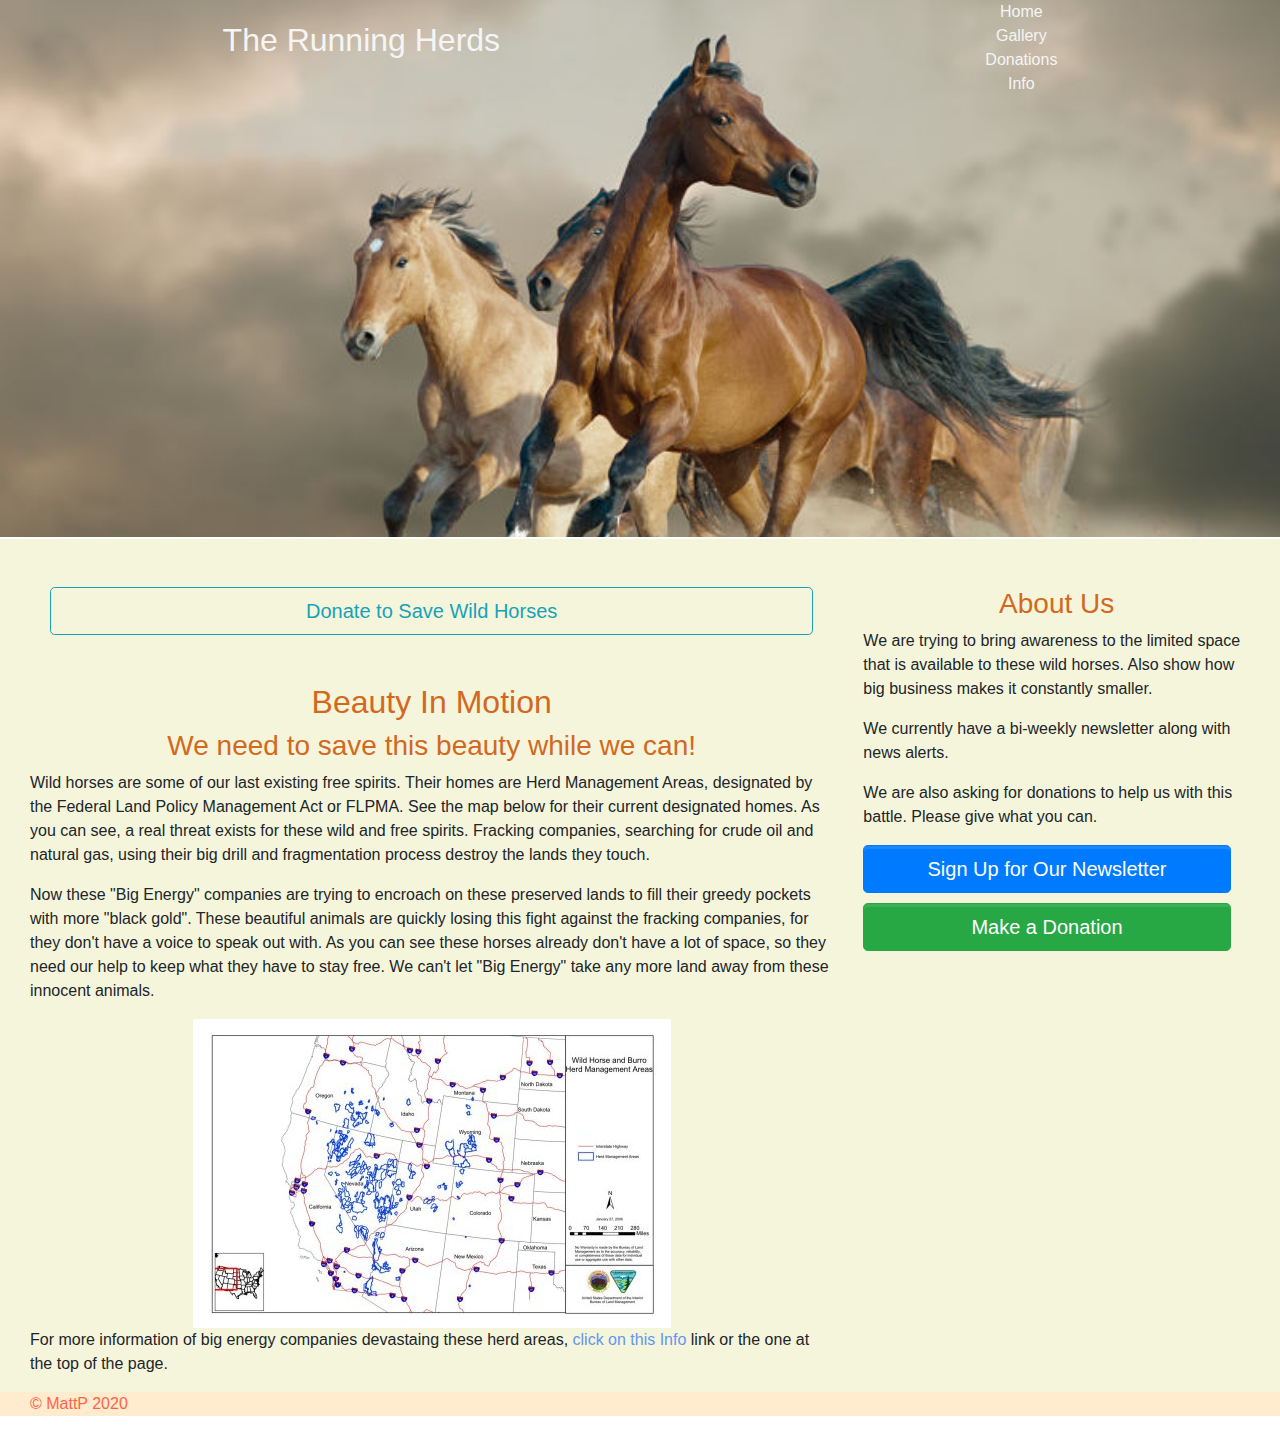
<file: index.html>
<!DOCTYPE: html>
<!--I want to make a site-->
<html>
    <head>
        <meta charset="UTF-8" />
    <meta name="viewport" content="width=device-width, initial-scale=1.0" />
        <title>Horses</title>
        <link rel="stylesheet" href="https://stackpath.bootstrapcdn.com/bootstrap/4.4.1/css/bootstrap.min.css" integrity="sha384-Vkoo8x4CGsO3+Hhxv8T/Q5PaXtkKtu6ug5TOeNV6gBiFeWPGFN9MuhOf23Q9Ifjh" crossorigin="anonymous">
        <link href="normalize.css" rel="stylesheet"/>
        <link href="styles.css" rel="stylesheet"/>
    </head>
    
    <body>
      <div class="header-container">
        <header class="wrapper">
         <h1 class="title">The Running Herds</h1>
          <nav>
            <ul>
                <li><a href="#">Home</a></li>
                <li><a href="gallery.html">Gallery</a></li>
                <li><a href="#">Donations</a></li>
                <li><a href="https://wildhorseeducation.org/" target="_blank">Info</a></li>
            </ul>
          </nav>
        </header>
      </div>
      <div class= "container-fluid row">
        <main class="col-md-8">
             <!-- callout button -->
            <button type="button" class="btn btn-outline-info btn-lg d-block mx-auto my-5" data-toggle="modal" data-target="#donate">Donate to Save Wild Horses</button>
            <div class="open_statement">
                <h2 >Beauty In Motion</h2>
                <h3>We need to save this beauty while we can!</h3>
            </div>
            <p>Wild horses are some of our last existing free spirits. Their homes are Herd Management Areas, designated by the Federal Land Policy Management Act or FLPMA. See the map below for their current designated homes. As you can see, a real threat exists for these wild and free spirits. Fracking companies, searching for crude oil and natural gas, using their big drill and fragmentation process destroy the lands they touch.</p>
            <p>Now these "Big Energy" companies are trying to encroach on these preserved lands to fill their greedy pockets with more "black gold". These beautiful animals are quickly losing this fight against the fracking companies, for they don't have a voice to speak out with. As you can see these horses already don't have a lot of space, so they need our help to keep what they have to stay free. We can't let "Big Energy" take any more land away from these innocent animals.</p>
            <img src="img/western_us_hma.jpg" alt="HMA map" class="hma_map">
            <p>For more information of big energy companies devastaing these herd areas, <a href="https://wildhorseeducation.org/questions-and-answers/big-energy-and-wild-horses/" target="_blank">click on this Info</a> link or the one at the top of the page.</p>
        </main>
        
        <aside class="col-md-4">
            <h3 class="about">About Us</h3>
            <p>We are trying to bring awareness to the limited space that is available to these wild horses. Also show how big business makes it constantly smaller.</p>
            <p>We currently have a bi-weekly newsletter along with news alerts.</p>
            <p>We are also asking for donations to help us with this battle. Please give what you can.</p>
            <button type="button" class="newsletter_btn btn btn-primary btn-lg">Sign Up for Our Newsletter</button>
            <button type="button" class="btn btn-success btn-lg" data-toggle="modal" data-target="#donate">Make a Donation</button>
      
        <!--Newsletter Sign-Up-->
      <div id="newsletter">
        <form action="index.html" method="post">
        <h1>Newsletter Sign Up</h1>
        <fieldset>
            <label for="name">Name:</label>
            <input type="text" id="name" name="user_name">

            <label for="mail">Email:</label>
            <input type="email" id="mail" name="user_email">
            
            <label for="phone">Phone:</label>
            <input type="phone" id="phone" name="user_phone">
            
            <label>Age:</label><br>
            <input type="radio" id="under_13" name="user_age"><label for="under_13" class="light">Under 13</label><br>
            <input type="radio" id="over_13" name="user_age"><label for="over_13" class="light">13 or Older</label><br>
            
            <label>Types of Notification:</label><br>
            <input type="checkbox" id="email" value="notification_email" name="user_notification"><label for="email" class="light">Email</label><br>
            <input type="checkbox" id="txt-sms" value="notification_txt-sms" name="user_notifaction"><label for="txt-sms" class="light">Text or SMS</label>
        </fieldset>
        <button type="submit" id="submit">Sign Up</button>
      </form>
     </div><!--End of Newsletter Sign Up-->
    </aside>
   </div><!--/end container div-->
        <footer>
            <p>&copy; MattP 2020</p>
        </footer>
        
         <!--=====================================
        FORM MODAL
       =====================================-->

     <div class="modal fade" id="donate" tabindex="-1" role="dialog" aria-labelledby="donate" aria-hidden="true">
      <div class="modal-dialog" role="document">
        <div class="modal-content">
          <div class="modal-header">
            <h5 class="modal-title" id="makeADonation">Make A Donation</h5>
            <button type="button" class="close" data-dismiss="modal" aria-label="Close">
              <span aria-hidden="true">&times;</span>
            </button>
          </div>
          <div class="modal-body">
            <!-- donation form -->
            <form id="donate_form" class="needs-validation" novalidate>
              <div class="form-row">
                <div class="col-md-4 mb-3">
                  <label for="validationCustom01">First name</label>
                  <input type="text" class="form-control" id="validationCustom01" placeholder="Oliver" required>
                  <div class="valid-feedback">
                    Looks good!
                  </div>
                </div>
                <div class="col-md-4 mb-3">
                  <label for="validationCustom02">Last name</label>
                  <input type="text" class="form-control" id="validationCustom02" placeholder="Stone" required>
                  <div class="valid-feedback">
                    Looks good!
                  </div>
                </div>
                <div class="col-md-4 mb-3">
                  <label for="validationCustomEmail">Email</label>
                  <div class="input-group">
                    <div class="input-group-prepend">
                      <span class="input-group-text" id="inputGroupPrepend">@</span>
                    </div>
                    <input type="text" class="form-control" id="validationCustomEmail" aria-describedby="inputGroupPrepend" placeholder="user123@gmail.com" required>
                    <div class="invalid-feedback" >
                      Please put a valid email.
                    </div>
                  </div>
                </div>
              </div>
              <div class="form-row">
                <div class="col-md-6 mb-3">
                  <label for="validationCustom03">City</label>
                  <input type="text" class="form-control" id="validationCustom03" palceholder="New York City" required>
                  <div class="invalid-feedback">
                    Please provide a valid city.
                  </div>
                </div>
                <div class="col-md-3 mb-3">
                  <label for="validationCustom04">State</label>
                  <select class="custom-select" id="validationCustom04" required>
                    <option selected disabled value="">Choose...</option>
                      <option>Alabama</option>
                      <option>Alaska</option>
                      <option>Arizona</option>
                      <option>California</option>
                      <option>Colorado</option>
                      <option>Connecticut</option>
                      <option>Delaware</option>
                      <option>Florida</option>
            <!--<option>I typed this</option>-->
                      <option>Georgia</option>
                      <option>Hawaii</option>
                      <option>Idaho</option>
        <!--<option>All of the states</option>-->
                      <option>Illinois</option>
                      <option>Indiana</option>
                      <option>Iowa</option>
                      <option>Kansas</option>
            <!--<option>Just Because</option>-->
                      <option>Kentucky</option>
                      <option>Louisiana</option>
                      <option>Maine</option>
                      <option>Maryland</option>
                      <option>Massachusetts</option>
                      <option>Michigan</option>
                      <option>Minnesota</option>
                      <option>Mississippi</option>
                      <option>Missouri</option>
                      <option>Montana</option>
                      <option>Nebraska</option>
                      <option>Nevada</option>
                      <option>New Hampshire</option>
                      <option>New Jersey</option>
                      <option>New Mexico</option>
                      <option>Nsw York</option>
                      <option>North Carolina</option>
                      <option>North Dakota</option>
                      <option>Ohio</option>
                      <option>Oklahoma</option>
                      <option>Oregon</option>
                      <option>Pennsylvania</option>
                      <option>Rhode Island</option>
                      <option>South Carolina</option>
                      <option>South Dakota</option>
                      <option>Tennessee</option>
            <!--<option>Not Fun anymore</option>-->
                      <option>Texas</option>
                      <option>Utah</option>
                      <option>Vermont</option>
                      <option>Virginia</option>
                      <option>Washington</option>
                      <option>West Virginia</option>
                      <option>Wisconsin</option>
                      <option>Wyoming</option>
                  </select>
                  <div class="invalid-feedback">
                    Please select a valid state.
                  </div>
                </div>
                <div class="col-md-3 mb-3">
                  <label for="validationCustom05">Amount</label>
                  <input type="text" class="form-control" id="validationCustom05" placeholder="$1000.00" required>
                  <div class="invalid-feedback">
                    Please provide a valid donation amount.
                  </div>
                </div>
              </div>
              <div class="form-group">
                <div class="form-check">
                  <input class="form-check-input" type="checkbox" value="" id="invalidCheck" required><br>
                  <label class="form-check-label" for="invalidCheck">
                    Agree to terms and conditions
                  </label>
                  <div class="invalid-feedback">
                    You must agree before submitting.
                  </div>
                </div>
              </div>
              <button class="btn btn-success" type="submit">Submit form</button>
              <button type="button" id="form_reset" class="btn btn-danger">Reset form</button>
            </form><!-- /registration form -->
          </div>
        </div>
      </div>
    </div>

    <!-- Optional JavaScript -->
    <script src="https://code.jquery.com/jquery-3.2.1.js"></script>
    <!-- jQuery first, then Popper.js, then Bootstrap JS -->
    <script src="https://code.jquery.com/jquery-3.2.1.slim.min.js" integrity="sha384-KJ3o2DKtIkvYIK3UENzmM7KCkRr/rE9/Qpg6aAZGJwFDMVNA/GpGFF93hXpG5KkN" crossorigin="anonymous"></script>
    <script src="https://cdnjs.cloudflare.com/ajax/libs/popper.js/1.11.0/umd/popper.min.js" integrity="sha384-b/U6ypiBEHpOf/4+1nzFpr53nxSS+GLCkfwBdFNTxtclqqenISfwAzpKaMNFNmj4" crossorigin="anonymous"></script>
    <script src="https://maxcdn.bootstrapcdn.com/bootstrap/4.0.0-beta/js/bootstrap.min.js" integrity="sha384-h0AbiXch4ZDo7tp9hKZ4TsHbi047NrKGLO3SEJAg45jXxnGIfYzk4Si90RDIqNm1" crossorigin="anonymous"></script>
    <script src=main.js></script>
    </body>
</html>
</file>
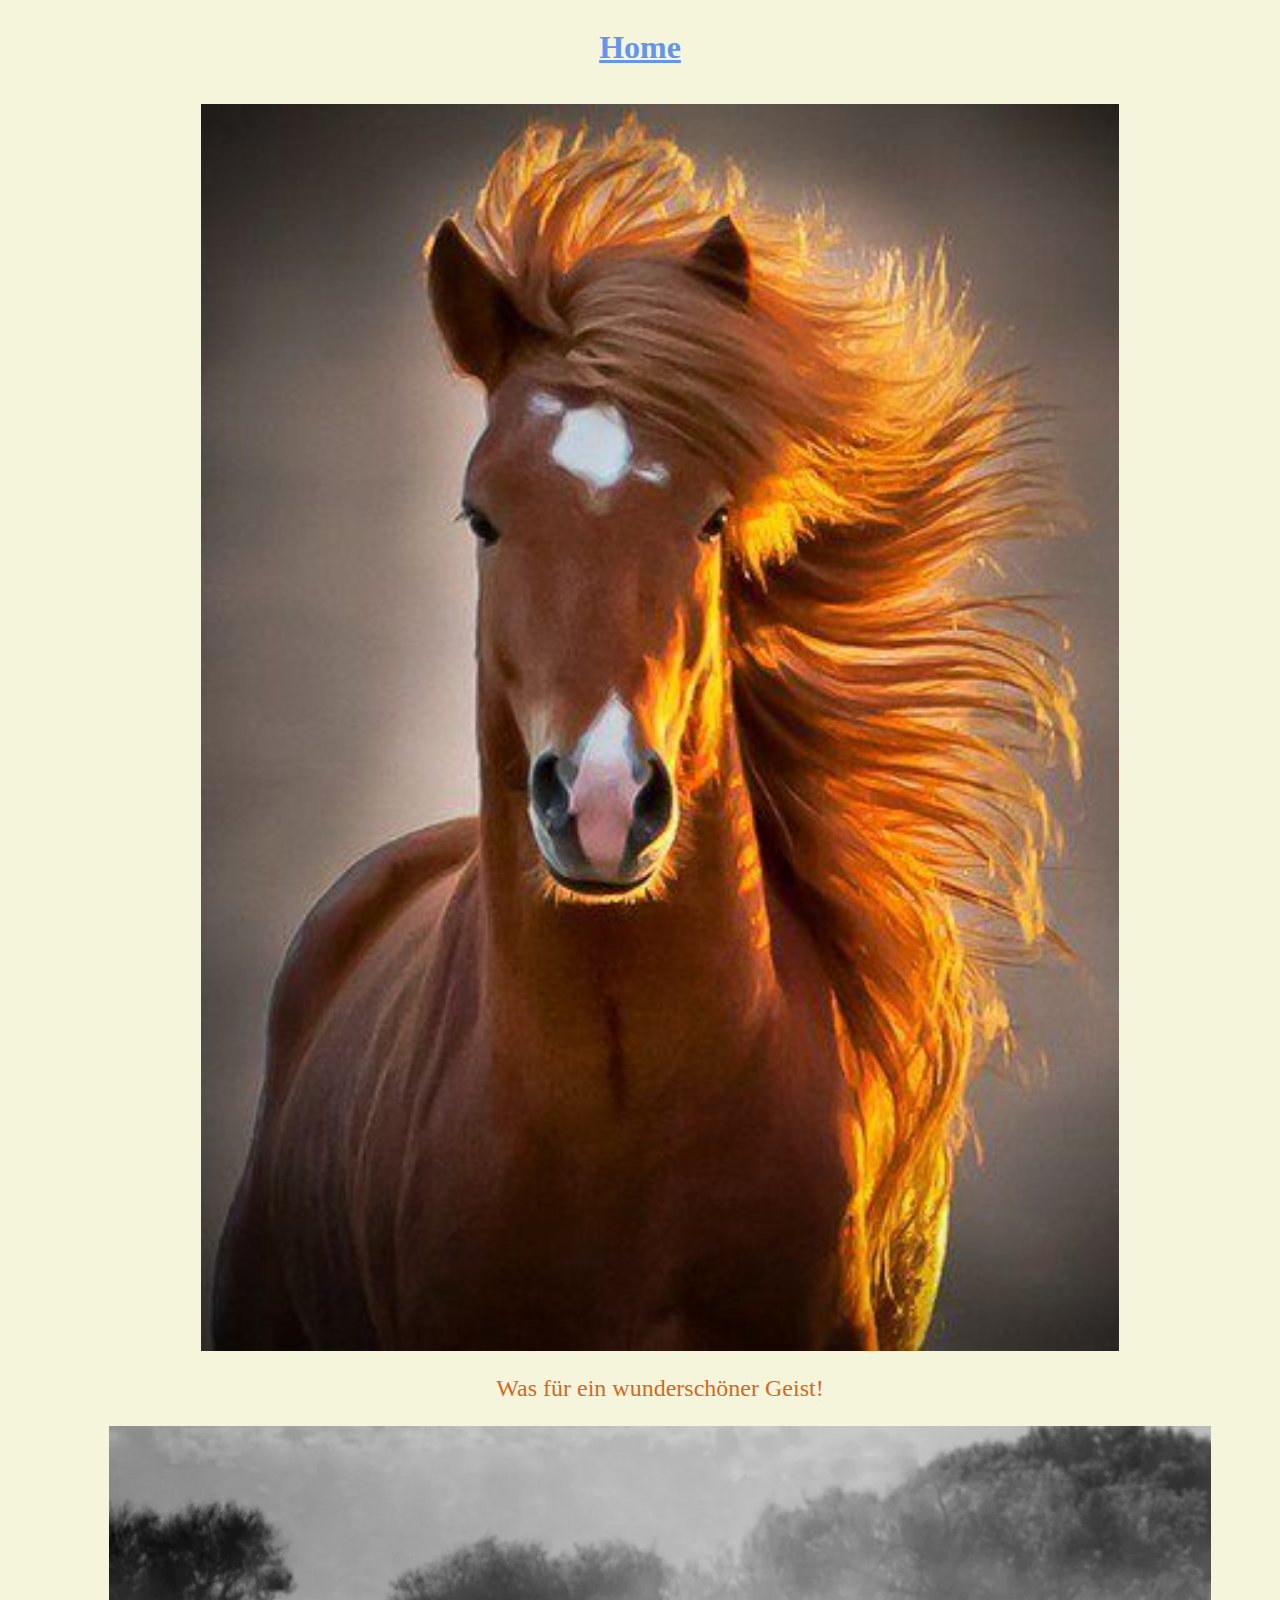
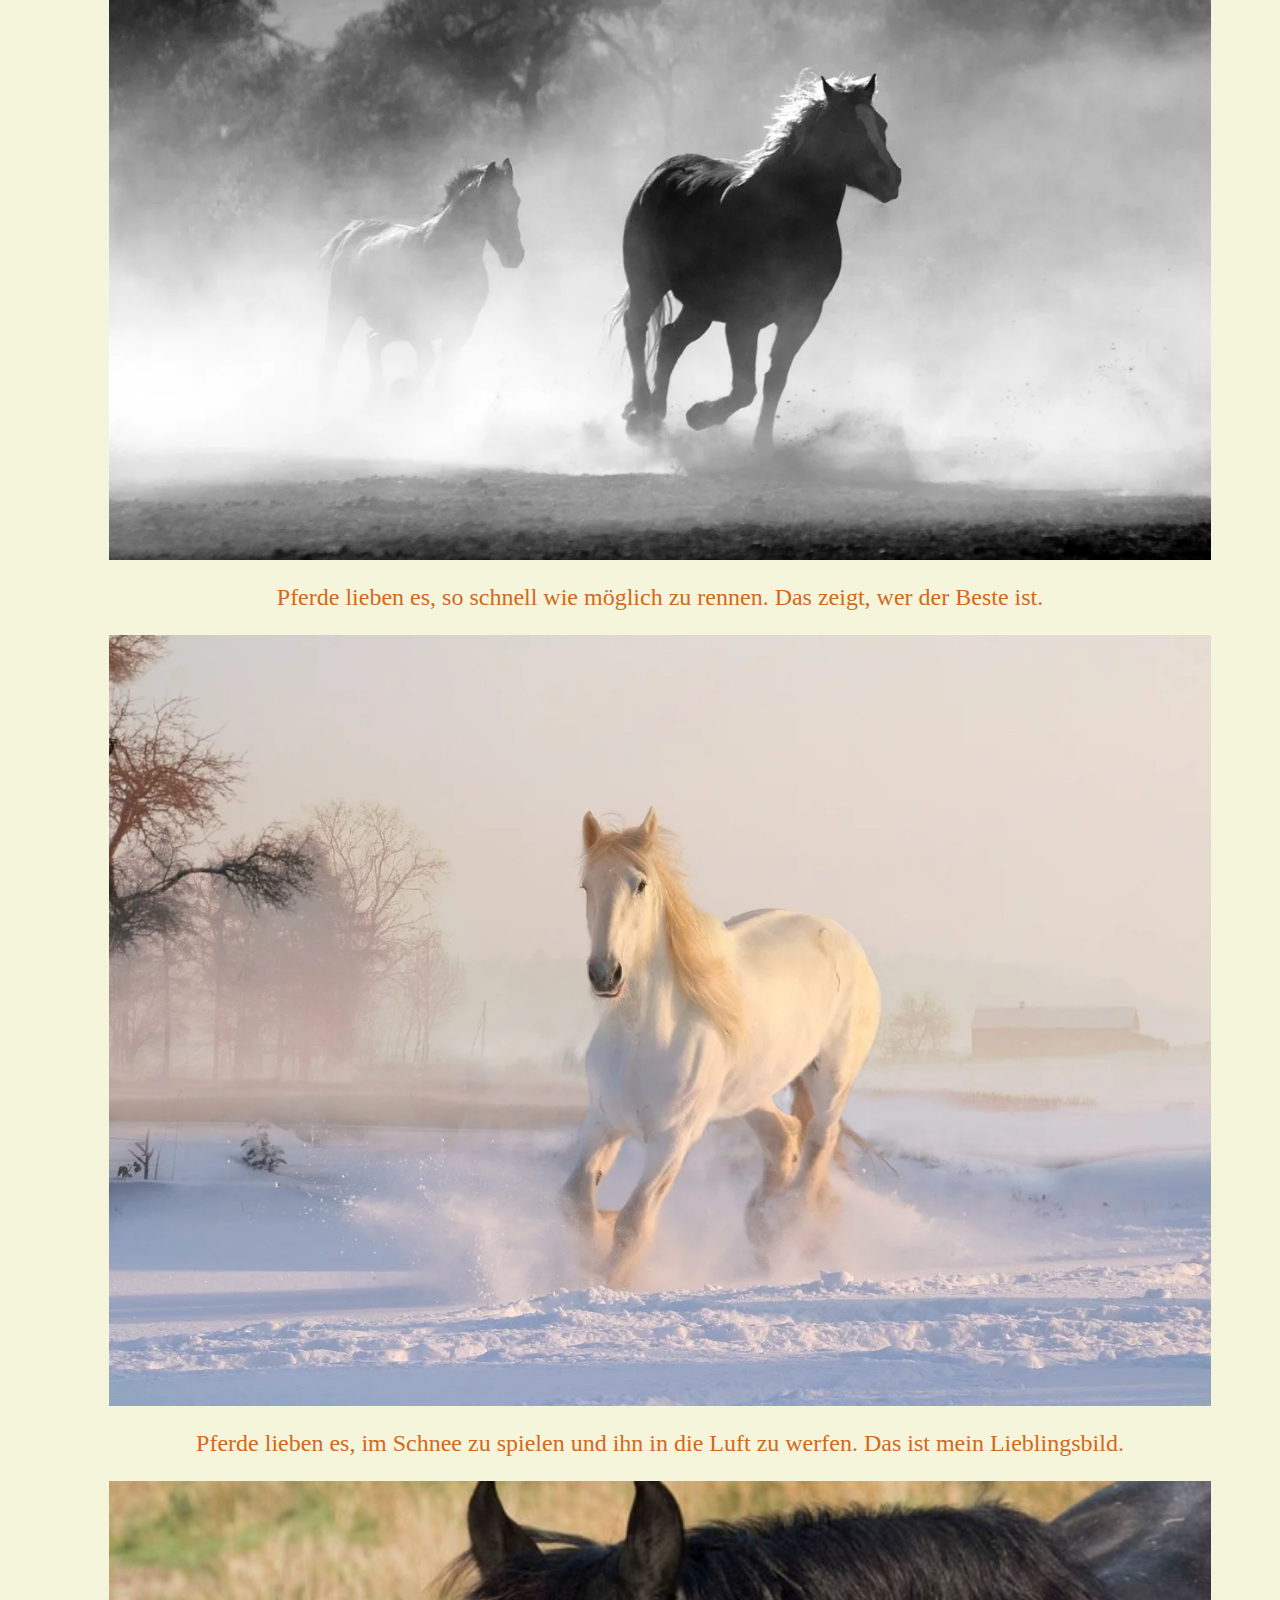
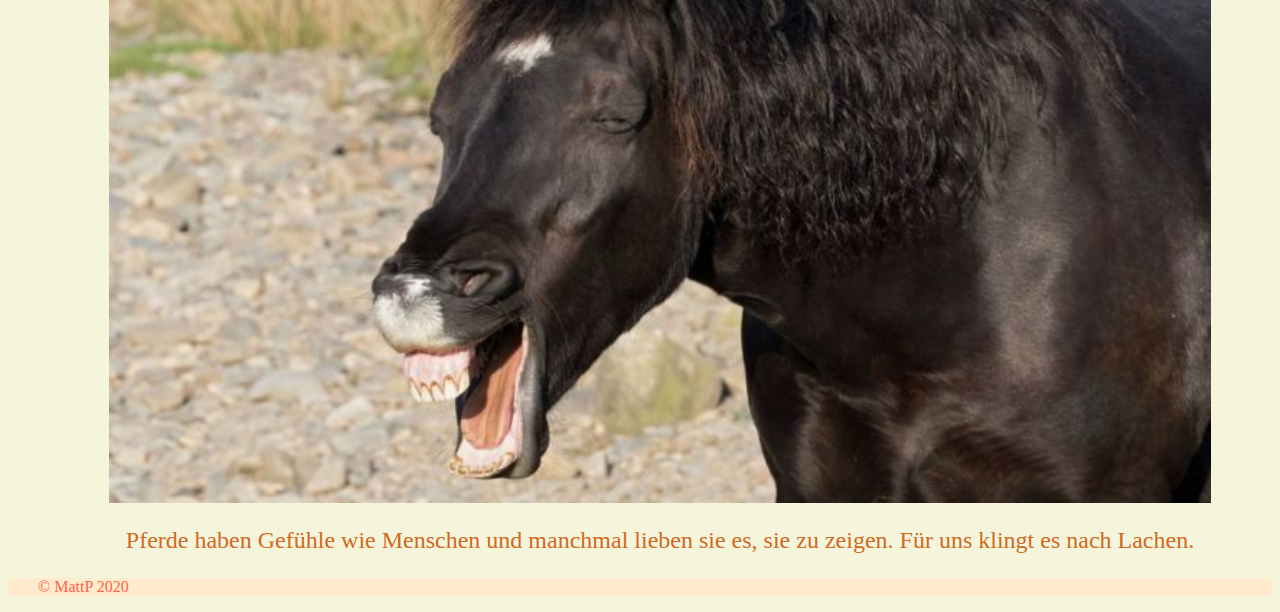
<file: gallery.html>
<!DOCTYPE html>
<html>
<head>
    <meta charset="utf-8">
    <meta name="viewport" content="width=device-width, initial-scale=1.0" />
    <title>Matt | Front End Web Developer</title>
    <link href="https://fonts.googleapis.com/css?family=Montserrat:400,700&display=swap" rel="stylesheet">
    <link rel="stylesheet" href="styles.css">
</head>

<body class="gallery_body">
    <!-- START OF HEADER -->
    <header>
        <!-- CLICKABLE LINK THAT TAKES YOU TO THE HOME PAGE -->
        <a href="index.html" id="logo" class="home_anchor"><h1>Home</h1></a>
    </header>
    <!-- START OF THE GALLERY -->

    <div id="wrapper">
        <section>
            <ul id="gallery">
                <li>
                    <img src="img/36052ac0ffaa8efa6fbd4d8cdb3e7c47--most-beautiful-pictures-most-beautiful-horses.jpg" alt="Beautiful Horse" id="horse_pic_1">
                    <p id="pic_subtitle">Was für ein wunderschöner Geist!</p>
                </li>
                <li>
                    <img src="img/horse-430441_1280.webp" alt="Black and White; Horses Running" id="horse_pic_2">
                    <p id="pic_subtitle">Pferde lieben es, so schnell wie möglich zu rennen. Das zeigt, wer der Beste ist.</p>
                </li>
                <li>
                    <img src="img/white-horse-3010129_1280.webp" alt="White Horse In Snow" id="horse_pic_3">
                    <p id="pic_subtitle">Pferde lieben es, im Schnee zu spielen und ihn in die Luft zu werfen. Das ist mein Lieblingsbild.</p>
                </li>
                 <li>
                    <img src="img/6755f591-laughing-horse.jpg" alt="Laughing Horse" id="horse_pic_4">
                    <p id="pic_subtitle">Pferde haben Gefühle wie Menschen und manchmal lieben sie es, sie zu zeigen. Für uns klingt es nach Lachen.</p>
                </li>
            </ul>
        </section>
    </div>
    <!-- END OF GALLERY -->

    <!-- START OF FOOTER -->
    <footer>
        <p>&copy; MattP 2020</p>
    </footer>
    <!-- END OF FOOTER -->

</body>
</html>
</file>
<file: styles.css>
/*Basic styles HOME*/
* {
    box-sizing: border-box
}
header {
    color: whitesmoke;
    text-align: center;
    display: flex;
}
.header-container {
     background: url(img/mustang-horse-137559-9923384.jpg) no-repeat;
    background-size: cover;
    background-position: center;
    padding-bottom: 15px;
    margin-bottom: 2px;
}
nav a {
    color: whitesmoke;
    display: inline-flex;
}

a {
    color: cornflowerblue;
}
a:hover {
    color:aqua;
}
.open_statement{
     color: chocolate;
    text-align: center;
}
.container {
   display: flex;
}
ul {
    list-style: none;
}
.hma_map {
    display: block;
    margin-left: auto;
    margin-right: auto;
    width: 90%;
    max-width: 478px;
    max-height: 309px;
}
.about {
    margin-top: 48px;
    color: chocolate;
    text-align: center;
}
div.container-fluid {
    background-color: beige;
    margin: 0;
}
footer {
    background-color: blanchedalmond;
    color: tomato;
    padding-left: 30px;
}
/*Newsletter Sign Up*/

#newsletter {
    display: none;
}

form {
  max-width: 550px;
  margin: 10px auto;
  padding: 10px 20px;
  background: #f4f7f8;
  border-radius: 8px;
}

button {
    padding: 19px 39px 18px 39px;
    color: #fff;
    background-color: #4bc970;
    font-size: 20px;
    text-align: center;
    font-style: normal;
    border-radius: 5px;
    border: 2px solid #3ac162;
    border-width: 2px 2px 4px;
    width: 95%;
    box-shadow: 0 3px 0 rgba(255,255,255,0.1) inset;
    margin-bottom: 10px;
}

fieldset {
  margin-bottom: 30px;
  border: none;
}

input[type="text"],
input[type="password"],
input[type="date"],
input[type="datetime"],
input[type="email"],
input[type="number"],
input[type="search"],
input[type="phone"],
input[type="time"],
input[type="url"],
textarea,
select {
  background: rgba(255,255,255,0.1);
  border: none;
  font-size: 16px;
  height: auto;
  margin: 0;
  outline: 0;
  padding: 15px;
  width: 100%;
  background-color: #e8eeef;
  color: #8a97a0;
  box-shadow: 0 1px 0 rgba(0,0,0,0.03) inset;
  margin-bottom: 30px;
}

input[type="radio"],
input[type="checkbox"] {
  margin: 0 4px 8px 0;
}

/*Basic styles GALLERY*/

body.gallery_body {
    background-color: beige;
}
.home_anchor {
    margin-left: auto;
    margin-right: auto;
}
a.home_anchor hover {
    color:aqua;
}
#horse_pic_1 {
    display: block;
    margin-left: auto;
    margin-right: auto;
    width: 75%;
}
#horse_pic_2,
#horse_pic_3,
#horse_pic_4 {
    display: block;
    margin-left: auto;
    margin-right: auto;
    width: 90%;
}
#pic_subtitle {
    font-size: 1.5rem;
    text-align: center;
    color: chocolate;
}

/* MODAL styles */

#makeADonation {
    display: inline;
    color:chocolate;
}
button.close {
    text-align: right;
}

/*Media Quaries*/

/* Small devices (landscape phones, 576px and up)*/
@media (min-width: 576px) {
    .title{
        flex: auto;
    }
    nav{
        flex: auto;
        flex-direction: column;
    }
}

/* Medium devices (tablets, 768px and up)*/
@media (min-width: 768px) {
    .header-container {
        padding-bottom: 150px;
    }
}

/* Large devices (desktops, 992px and up)*/
@media (min-width: 992px) {
    .header-container {
        padding-bottom: 275px;
    }
}

/* Extra large devices (large desktops, 1200px and up)*/
@media (min-width: 1200px) {
    .header-container {
        padding-bottom: 425px;
    }
}
</file>
